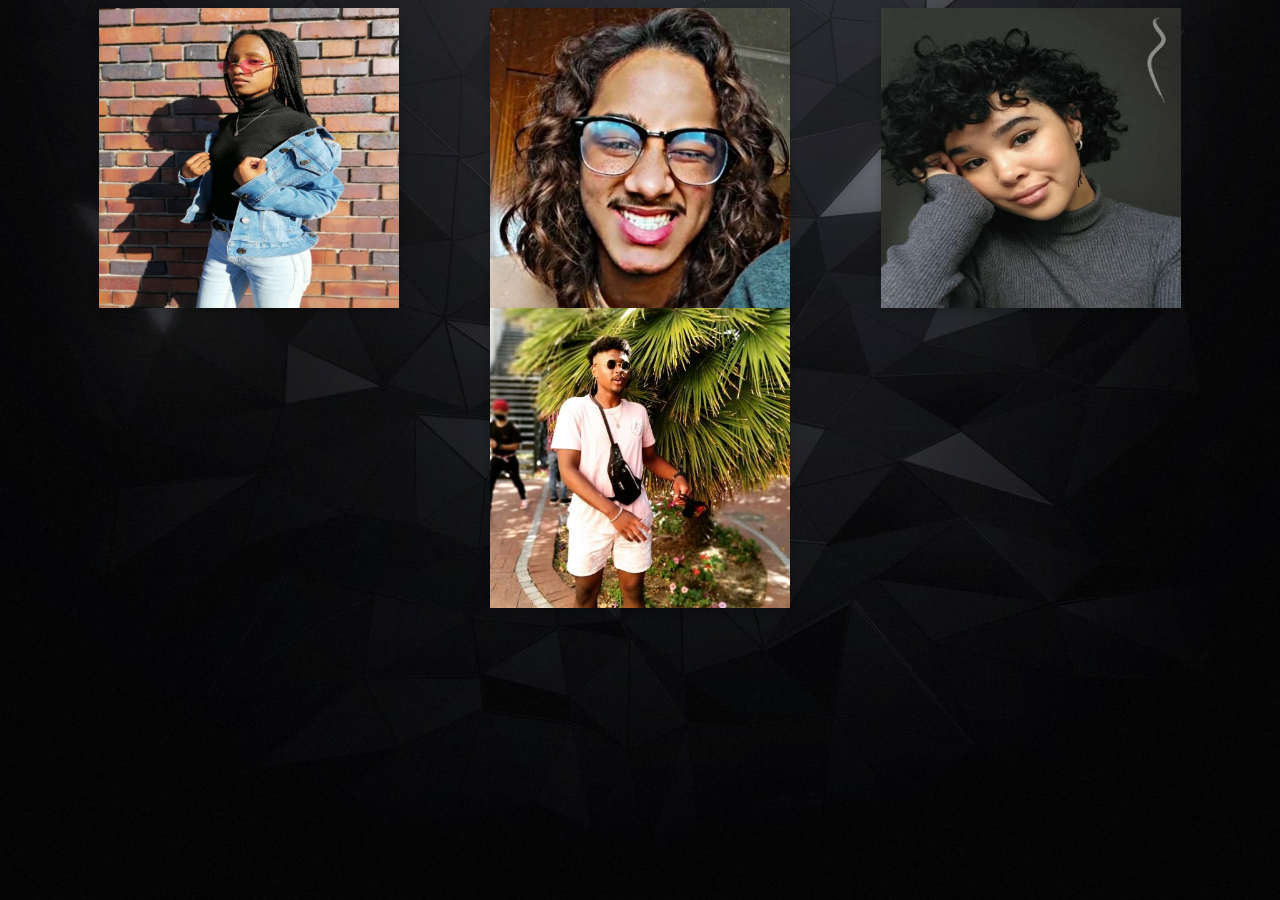
<file: Testimonial.html>
<!DOCTYPE html>
<html>
<head>
<meta name="viewport" content="width=device-width, initial-scale=1">
<link rel="stylesheet" href="/testimonials.css">
<style></style>
<body>

<div class="Flex">
<div class="flip-card">
  <div class="flip-card-inner">
    <div class="flip-card-front">
      <img src="wandelene.jpg" alt="Avatar" style="width:300px;height:300px;">
    </div>
    <div class="flip-card-back">
      <h1>Wandelene Josop</h1> 
      <p>Daniel is a humbled and trusted person, he looks out for everyone's best interest dispite everyone pushing him away. His patient and and a good friend</p> 
      <p>Dancer, Model</p>
    </div>
  </div>
</div>

<div class="flip-card">
    <div class="flip-card-inner">
      <div class="flip-card-front">
        <img src="sergio.jpg" alt="Avatar" style="width:300px;height:300px;">
      </div>
      <div class="flip-card-back">
        <h1>Sergio Rodgers</h1> 
        <p>Daniel, dispite being silly his a funny guy, never serious unless its needed so the times is always vibrant. His a man of principle and morals and a good guy in general.</p> 
        <p>Photographer, Actor, Musician</p>
      </div>
    </div>
  </div>
  
  <div class="flip-card">
    <div class="flip-card-inner">
      <div class="flip-card-front">
        <img src="kischa.jpg" alt="Avatar" style="width:300px;height:300px;">
      </div>
      <div class="flip-card-back">
        <h1>Kishca Tomas</h1> 
        <p>Daniel....Yes</p> 
        <p>Model, Artist, Actress</p>
      </div>
    </div>
  </div>
</div>

<div class="Flex">
  <div class="flip-card">
    <div class="flip-card-inner">
      <div class="flip-card-front">
        <img src="ui.jpg" alt="Avatar" style="width:300px;height:300px;">
      </div>
      <div class="flip-card-back">
        <h1>Uchenna Innocent</h1> 
        <p>Daniel brings a vibe to the areas he enters and tries to help those who needs it, his a kind hearted guy.</p> 
        <p>Model, Musician</p>
      </div>
    </div>
  </div>
</body>
</html>
</file>
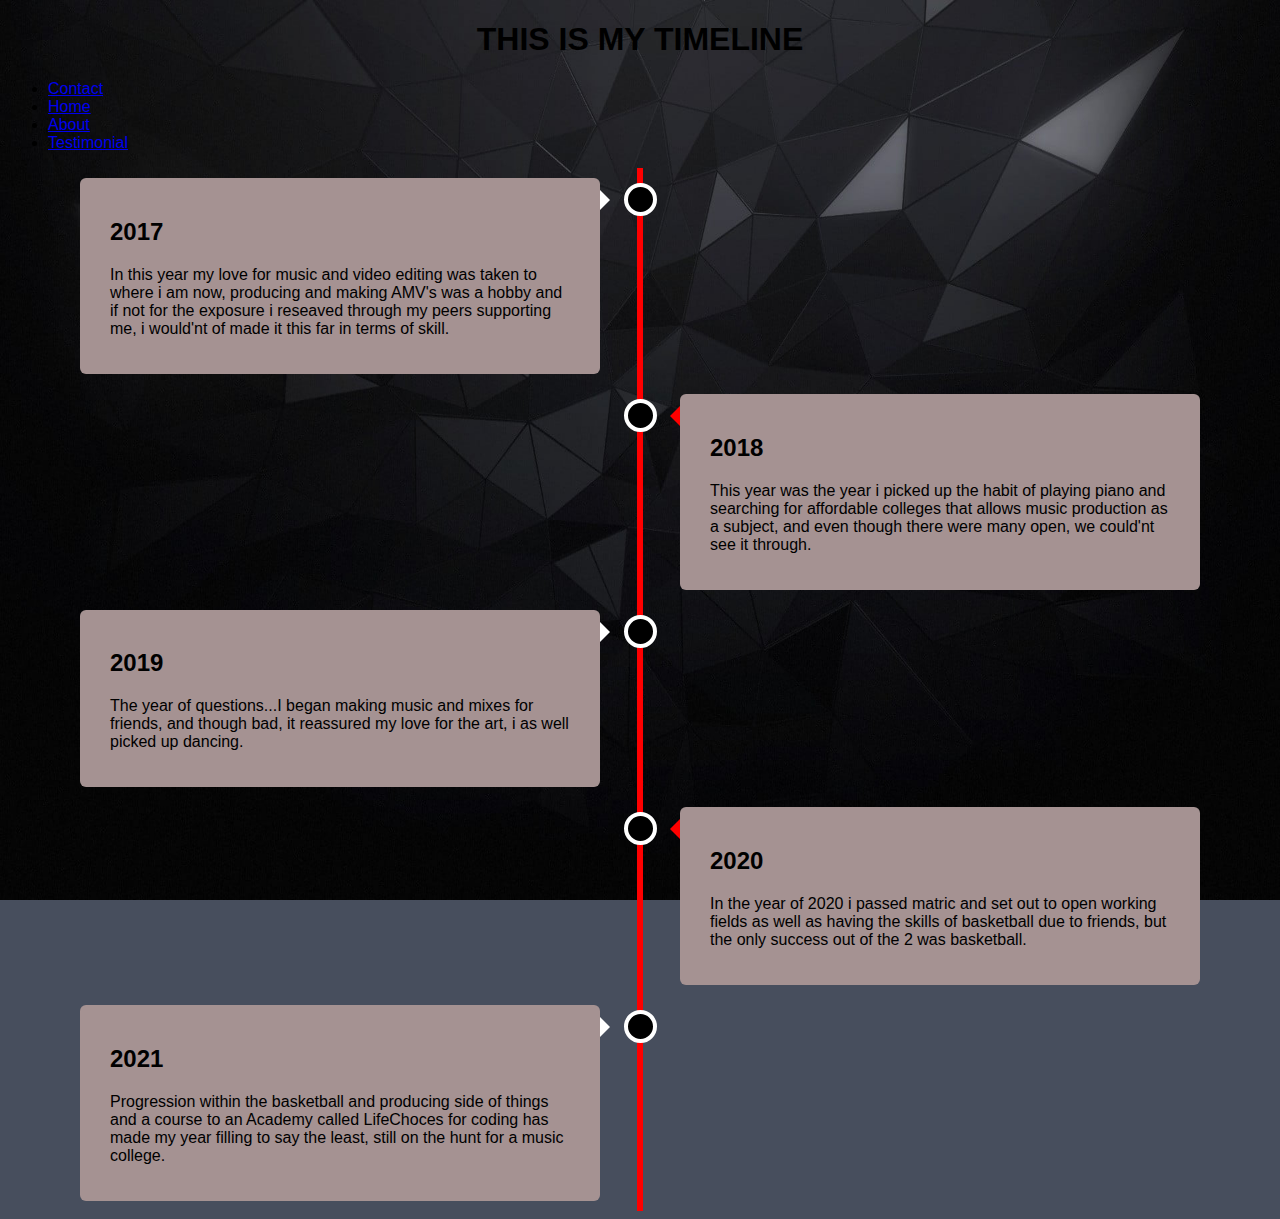
<file: Timeline.html>
<!DOCTYPE html>
<html>
<head>
 
 
<center><h1><strong>THIS IS MY TIMELINE</strong></h1></center>

<style>
body {
  background-image: url(/wallpaperflare.com_wallpaper.jpg);
  background-repeat: no-repeat;
  background-attachment: fixed; 
  background-size: 100% 100%;
}

* {
  box-sizing: border-box;
}

body {
  background-color: #474e5d;
  font-family: Helvetica, sans-serif;
}

/* The actual timeline (the vertical ruler) */
.timeline {
  position: relative;
  max-width: 1200px;
  margin: 0 auto;
}

/* The actual timeline (the vertical ruler) */
.timeline::after {
  content: '';
  position: absolute;
  width: 6px;
  background-color: rgb(255, 0, 0);
  top: 0;
  bottom: 0;
  left: 50%;
  margin-left: -3px;
}

/* Container around content */
.container {
  padding: 10px 40px;
  position: relative;
  background-color: inherit;
  width: 50%;
}

/* The circles on the timeline */
.container::after {
  content: '';
  position: absolute;
  width: 25px;
  height: 25px;
  right: -17px;
  background-color: rgb(0, 0, 0);
  border: 4px solid #ffffff;
  top: 15px;
  border-radius: 50%;
  z-index: 1;
}

/* Place the container to the left */
.left {
  left: 0;
}

/* Place the container to the right */
.right {
  left: 50%;
}

/* Add arrows to the left container (pointing right) */
.left::before {
  content: " ";
  height: 0;
  position: absolute;
  top: 22px;
  width: 0;
  z-index: 1;
  right: 30px;
  border: medium solid rgb(255, 255, 255);
  border-width: 10px 0 10px 10px;
  border-color: transparent transparent transparent white;
}

/* Add arrows to the right container (pointing left) */
.right::before {
  content: " ";
  height: 0;
  position: absolute;
  top: 22px;
  width: 0;
  z-index: 1;
  left: 30px;
  border: medium solid rgb(0, 0, 0);
  border-width: 10px 10px 10px 0;
  border-color: transparent rgb(255, 0, 0) transparent transparent;
}

/* Fix the circle for containers on the right side */
.right::after {
  left: -16px;
}

/* The actual content */
.content {
  padding: 20px 30px;
  background-color: rgb(165, 146, 146);
  position: relative;
  border-radius: 6px;
}

/* Media queries - Responsive timeline on screens less than 600px wide */
@media screen and (max-width: 600px) {
  /* Place the timelime to the left */
  .timeline::after {
  left: 31px;
  }
  
  /* Full-width containers */
  .container {
  width: 100%;
  padding-left: 70px;
  padding-right: 25px;
  }
  
  /* Make sure that all arrows are pointing leftwards */
  .container::before {
  left: 60px;
  border: medium solid white;
  border-width: 10px 10px 10px 0;
  border-color: transparent white transparent transparent;
  }

  /* Make sure all circles are at the same spot */
  .left::after, .right::after {
  left: 15px;
  }
  
  /* Make all right containers behave like the left ones */
  .right {
  left: 0%;
  }
}

</style>
</head>
<body>
  <nav>
    <ul>
      <li><a href="Contact.html">Contact</a></li>
      <li><a href="home.html">Home</a></li>
      <li><a href="About.html">About</a></li>
      <li><a href="Testimonial.html">Testimonial</a></li>
    </ul>

<div class="timeline">
  <div class="container left">
    <div class="content">
      <h2>2017</h2>
      <p>In this year my love for music and video editing was taken to where i am now, producing and making AMV's was a hobby and if not for the exposure i reseaved through my peers supporting me, i would'nt of made it this far in terms of skill.</p>
    </div>
  </div>
  <div class="container right">
    <div class="content">
      <h2>2018</h2>
      <p>This year was the year i picked up the habit of playing piano and searching for affordable colleges that allows music production as a subject, and even though there were many open, we could'nt see it through.</p>
    </div>
  </div>
  <div class="container left">
    <div class="content">
      <h2>2019</h2>
      <p>The year of questions...I began making music and mixes for friends, and though bad, it reassured my love for the art, i as well picked up dancing.</p>
    </div>
  </div>
  <div class="container right">
    <div class="content">
      <h2>2020</h2>
      <p>In the year of 2020 i passed matric and set out to open working fields as well as having the skills of basketball due to friends, but the only success out of the 2 was basketball.</p>
    </div>
  </div>
  <div class="container left">
    <div class="content">
      <h2>2021</h2>
      <p>Progression within the basketball and producing side of things and a course to an Academy called LifeChoces for coding has made my year filling to say the least, still on the hunt for a music college.</p>
    </div>
  </div>
</div>

</body>
</body>
</style>
</file>
<file: testimonials.css>
.Flex  {
    display: flex;
    justify-content: center;
    justify-content: space-evenly;
    
 }
 
 body {
    background-image: url(/wallpaperflare.com_wallpaper.jpg);
    background-repeat: no-repeat;
    background-attachment: fixed; 
    background-size: 100% 100%;
  }
  
  body {
    font-family: Arial, Helvetica, sans-serif;
  }
  
  .flip-card {
    background-color: transparent;
    width: 300px;
    height: 300px;
    perspective: 1000px;
  }
  
  .flip-card-inner {
    position: relative;
    width: 100%;
    height: 100%;
    text-align: center;
    transition: transform 0.6s;
    transform-style: preserve-3d;
    box-shadow: 0 4px 8px 0 rgba(0,0,0,0.2);
  }
  
  .flip-card:hover .flip-card-inner {
    transform: rotateY(180deg);
  }
  
  .flip-card-front, .flip-card-back {
    position: absolute;
    width: 100%;
    height: 100%;
    -webkit-backface-visibility: hidden;
    backface-visibility: hidden;
  }
  
  .flip-card-front {
    background-color: #bbb;
    color: black;
  }
  
  .flip-card-back {
    background-color: #2980b9;
    color: white;
    transform: rotateY(180deg);
  }
</file>
